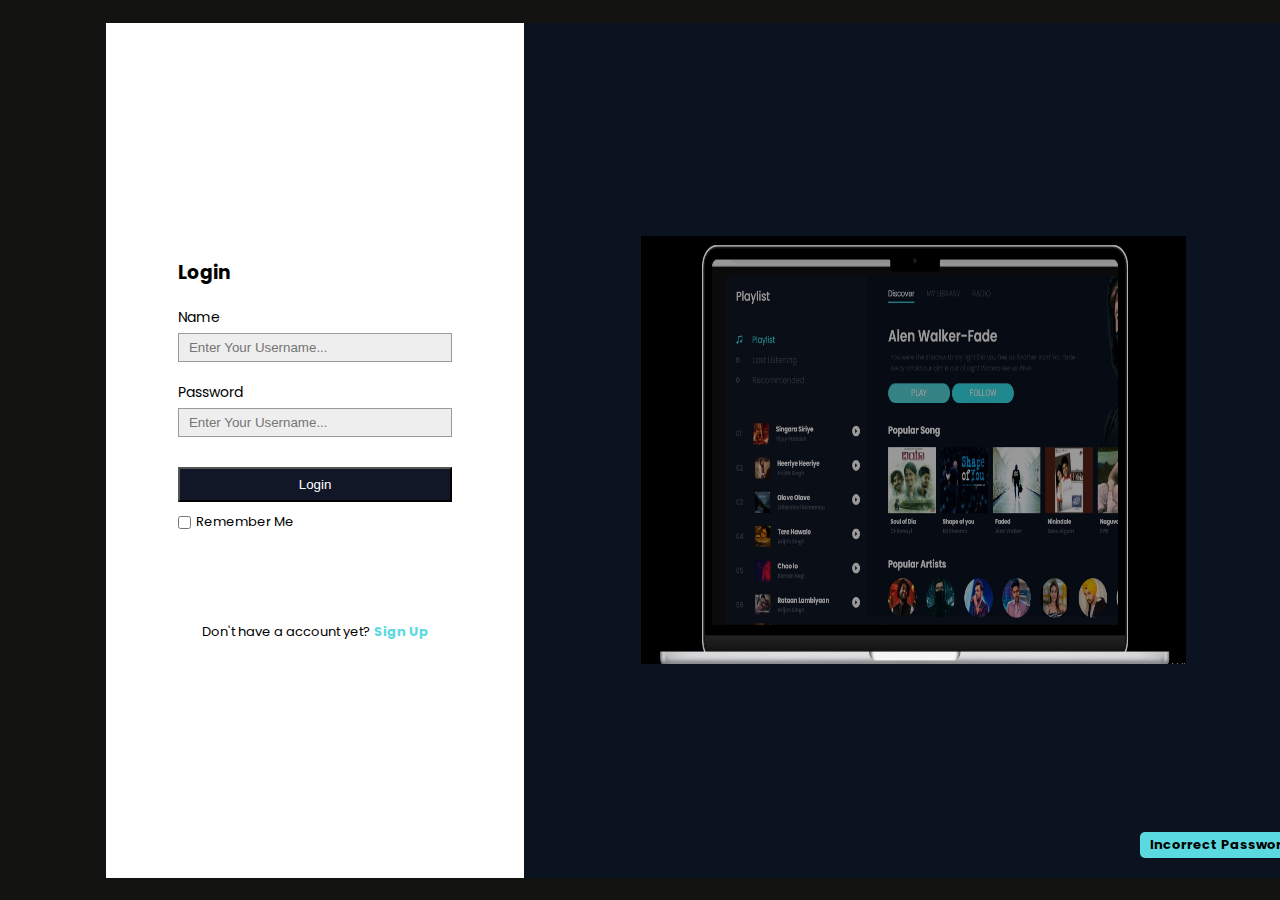
<file: login.html>
<!DOCTYPE html>
<html lang="en">

<head>
    <meta charset="UTF-8">
    <meta http-equiv="X-UA-Compatible" content="IE=edge">
    <meta name="viewport" content="width=device-width, initial-scale=1.0">
    <link rel="stylesheet" href="https://cdn.jsdelivr.net/npm/bootstrap-icons@1.8.3/font/bootstrap-icons.css">
    <link rel="stylesheet" href="style.css">
    <title>Music Website Login </title>
</head>

<body>
    <header>
       <div class="left_bx1">
        <div class="content">
            <form method="post">
                <h3>Login</h3>
                <div class="card">
                    <label for="name">Name</label>
                    <input type="text" name="user_name" placeholder="Enter Your Username..." required>
                </div>
                <div class="card">
                    <label for="password">Password</label>
                    <input type="password" name="user_password" placeholder="Enter Your Username..." required>
                </div>
                <input type="submit" value="Login" class="submit">
                <div class="check">
                    <input type="checkbox" name="" id=""><span>Remember Me</span>
                </div>
                <p>Don't have a account yet? <a href="signup.html">Sign Up</a></p>
            </form>
        </div>
       </div>
       <div class="right_bx1">
        <img src="homepage.jpg"  alt="">
        <h3>Incorrect Password</h3>
       </div>
    </header>
</body>

</html>
</file>
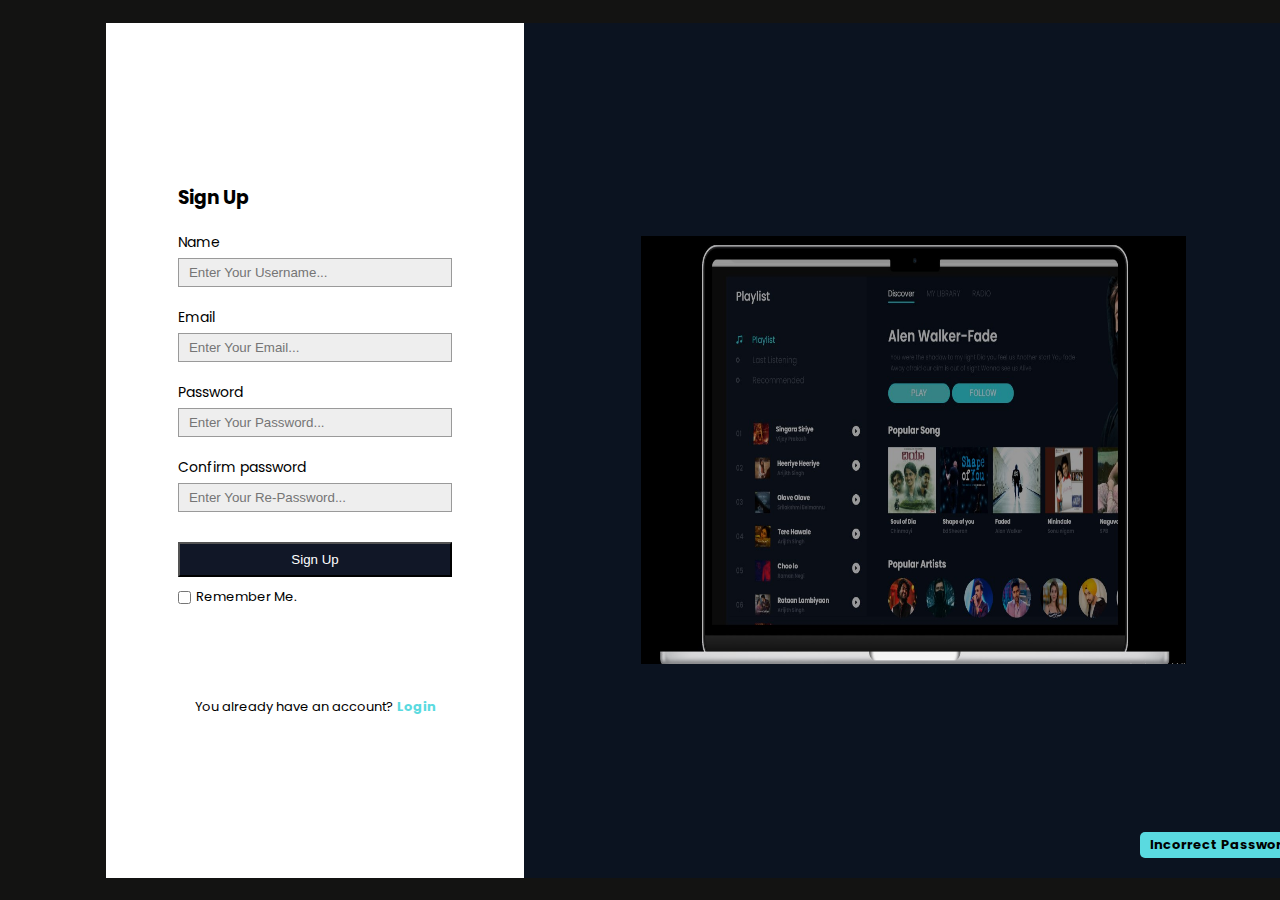
<file: signup.html>
<!DOCTYPE html>
<html lang="en">

<head>
    <meta charset="UTF-8">
    <meta http-equiv="X-UA-Compatible" content="IE=edge">
    <meta name="viewport" content="width=device-width, initial-scale=1.0">
    <link rel="stylesheet" href="https://cdn.jsdelivr.net/npm/bootstrap-icons@1.8.3/font/bootstrap-icons.css">
    <link rel="stylesheet" href="style.css">
    <title>Music Website Sign Up </title>
</head>

<body>
    <header>
       <div class="left_bx1">
        <div class="content">
            <form method="post">
                <h3>Sign Up</h3>
                <div class="card">
                    <label for="name">Name</label>
                    <input type="text" name="user_name" placeholder="Enter Your Username..." required>
                </div>
                <div class="card">
                    <label for="email">Email</label>
                    <input type="email" name="user_email" placeholder="Enter Your Email..." required>
                </div>
                <div class="card">
                    <label for="password">Password</label>
                    <input type="password" name="user_password" placeholder="Enter Your Password..." required>
                </div>
                <div class="card">
                    <label for="re-password">Confirm password</label>
                    <input type="password" name="user_re_password" placeholder="Enter Your Re-Password..." required>
                </div>
                <input type="submit" value="Sign Up" class="submit">
                <div class="check">
                    <input type="checkbox" name="" id=""><span>Remember Me.</span>
                </div>
                <p>You already have an account? <a href="login.html">Login</a></p>
            </form>
        </div>
       </div>
       <div class="right_bx1">
        <img src="homepage.jpg" alt="">
        <h3>Incorrect Password</h3>
       </div>
    </header>
</body>

</html>
</file>
<file: style.css>
/* Google Font 'Poppins'  */
@import url('https://fonts.googleapis.com/css2?family=Poppins:wght@100;200;300;400;500;600;700;800;900&display=swap');
* {
    padding: 0%;
    margin: 0%;
    box-sizing: border-box;
}

body {
    width: 110%;
    height: 100vh;
    background-color: #131312;
    font-family: 'Poppins' , sans-serif;
    display: flex;
    align-items: center;
    justify-content: center;
}

header {
    width: 85%;
    height: 95%;
    /* border: 1px solid #fff; */
    display: flex;
    flex-wrap: wrap;
    overflow: hidden;
}

header .menu_side, .song_side {
    position: relative;
    width: 25%;
    height: 90%;
    /* border: 1px solid #fff; */
    background-color: #111727;
    box-shadow: 5px 0px 2px #090f1f;
    color: #fff;
}

header .song_side {
    width: 75%;
    background: #0b1320;
}

header .master_play {
    width: 100%;
    height: 10%;
    background: #111727;
    box-shadow: 0px 3px 8px #090f1f;
}

header .menu_side h1 {
    font-size: 20px;
    margin: 15px 0px 0px 20px;
    font-weight: 500;
}

header .menu_side .playlist {
    margin:  40px 0px 0px 20px;
}

header .menu_side .playlist h4 {
    font-size: 14px;
    font-weight: 400;
    padding-bottom: 10px;
    color: #4c5262;
    cursor: pointer;
    display: flex;
    align-items: center;
    transition: .3s linear;
}
header .menu_side .playlist h4:hover {
    color: #fff;
}
header .menu_side .playlist h4 span{
    position: relative;
    margin-right: 35px;
}
header .menu_side .playlist h4 span::before{
    content: '';
    position: absolute;
    width: 4px;
    height: 4px;
    border: 2px solid #4c5262;
    border-radius: 50%;
    top: -4px;
    transition: .3s linear;
}
header .menu_side .playlist h4:hover span::before{
    border: 2px solid #fff;
}
header .menu_side .playlist h4 .bi{
    display: none;
}
header .menu_side .playlist .active{
    color: #36e2ec;
}
header .menu_side .playlist .active span{
    display: none;
}
header .menu_side .playlist .active .bi{
    display: flex;
    margin-right: 20px;
}
header .menu_side .menu_song {
    width: 100%;
    height: 300px;
    /* border: 1px solid #fff; */
    margin-top: 40px;
}
header .menu_side .menu_song li{
    position: relative;
    list-style-type: none;
    padding: 5px 0px 5px 20px;
    display: flex;
    align-items: center;
    margin-bottom: 10px;
    cursor: pointer;
    transition: .3s linear;
}
header .menu_side .menu_song li:hover{
    background: rgb(105, 105, 170,.1);
}
header .menu_side .menu_song li span{
    font-size: 12px;
    font-weight: 600;
    color: #4c5262;
}
header .menu_side .menu_song li img{
    width: 32px;
    height: 32px;
    margin-left: 25px;
}
header .menu_side .menu_song li h5{
    font-size: 11px;
    margin-left: 15px;
}
header .menu_side .menu_song li h5 .subtitle{
    font-size: 9px;
    color: #4c5262;
}
header .menu_side .menu_song li .bi{
    position: absolute;
    right: 15px;
    top: 6px;
    font-size: 16px;
}

header .master_play {
    display: flex;
    align-items: center;
    padding: 0px 20px;
}
header .master_play .wave{
    width: 30px;
    height: 30px;
    /* border: 1px solid #fff; */
    padding-bottom: 5px;
    display: flex;
    align-items: flex-end;
    margin-right: 10px;
}
header .master_play .wave .wave1{
    width: 3px;
    height: 10px;
    margin-right: 3px ;
    border-radius: 10px 10px 0px 0px ;
    background: #36e2ec;
    animation: unset;
}
header .master_play .wave .wave1:nth-child(2){
    height: 13px;
    /* animation-delay: .4s; */
}
header .master_play .wave .wave1:nth-child(3){
    height: 8px;
    /* animation-delay: .8s; */
}
/* javascript class wave  */
header .master_play .active2 .wave1{
    animation: wave .5s linear infinite;
}
header .master_play .active2 .wave1:nth-child(2){
    animation-delay: .4s;
}
header .master_play .active2 .wave1:nth-child(3){
    animation-delay: .8s;
}

@keyframes wave {
    0%{
        height: 10px;
    }
    50%{
        height: 15px;
    }
    100%{
        height: 10px;
    }
}


header .master_play img {
    width: 35px;
    height: 35px;
}
header .master_play h5 {
    width: 130px;
    font-size: 13px;
    margin-left: 15px;
    color: #fff;
    line-height: 17px;
}
header .master_play h5 .subtitle{
   font-size: 11px;
   color: #4c5262;
}
header .master_play .icon{
   font-size: 20px;
   color: #fff;
   margin: 0px 20px 0px 40px;
   outline: none;
}
header .master_play .icon .bi{
 cursor: pointer;
 outline: none;
}
header .master_play .icon .bi:nth-child(2){
border: 1px solid rgb(105, 105, 170,.1);
border-radius: 50%;
padding: 1px 4px 0px 6px;
margin: 0px 5px;
transition: .3s linear;
}

header .master_play span {
    color: #fff;
    width: 32px;
    font-size: 11px;
    font-weight: 400;
}
header .master_play #currentStart{
    margin: 0px 0px 0px 20px;
}

header .master_play .bar {
    position: relative;
    width: 43%;
    height: 2px;
    background: rgb(105, 105, 170,.1);
    margin: 0px 15px 0px 10px;
}
header .master_play .bar .bar2{
   position: absolute;
   background: #36e2ec;
   width: 0%;
   height: 100%;
   top: 0;
   transition: 1s linear;
}
header .master_play .bar .dot{
   position: absolute;
   width: 5px;
   height: 5px;
   background: #36e2ec;
   border-radius: 50%;
   left: 0%;
   top: -1px;
   transition: 1s linear;
}
header .master_play .bar .dot::before{
    content: '';
   position: absolute;
   width: 15px;
   height: 15px;
   border:1px solid #36e2ec;
   border-radius: 50%;
   left: -6px;
   top: -6px;
  box-shadow: inset 0px 0px 3px #36e2ec;
}
header .master_play .bar input{
   position: absolute;
   width: 100%;
   top: -6px;
   left: 0;
   cursor: pointer;
   z-index: 99999999;
   transition: 3s linear;
   opacity: 0;
}
header .master_play .vol{
  position: relative;
  width: 100px;
  height: 2px;
  margin-left: 50px;
 background: rgb(105, 105, 170,.1); 
}
header .master_play .vol .bi{
position: absolute;
color: #fff;
font-size: 25px;
top: -17px;
left: -30px;
}
header .master_play .vol input{
    position: absolute;
    width: 100%;
    top: -10px;
    left: 0;
    cursor: pointer;
    z-index: 99999999;
    transition: 3s linear;
    opacity: 0;
 }

 header .master_play .vol .vol_bar{
    position: absolute;
    background: #36e2ec;
    width: 0%;
    height: 100%;
    top: 0;
    transition: 1s linear;
 }
 header .master_play .vol .dot{
    position: absolute;
    width: 5px;
    height: 5px;
    background: #36e2ec;
    border-radius: 50%;
    left: 0%;
    top: -1px;
    transition: 1s linear;
 }
 header .master_play .vol .dot::before{
     content: '';
    position: absolute;
    width: 15px;
    height: 15px;
    border:1px solid #36e2ec;
    border-radius: 50%;
    left: -6px;
    top: -6px;
   box-shadow: inset 0px 0px 3px #36e2ec;
 }

 header .song_side {
     z-index: 2;
 }
 header .song_side::before{
     content: '';
     position: absolute;
     width: 100%;
     height: 300px;
     background: url('bg.png');
     z-index: -1;
 }
 header .song_side nav{
    width: 90%;
    height: 10%;
    margin: auto;
    /* border: 1px solid #fff; */
    display: flex;
    align-items: center;
    justify-content: space-between;
 }
 header .song_side nav ul{
    display: flex;
 }
 header .song_side nav ul li{
    position: relative;
    list-style-type: none;
    font-size: 13px;
    color: #4c5262;
    margin-right: 25px;
    cursor: pointer;
    transition: .3s linear;
 }
 header .song_side nav ul li:hover{
   color: #fff;
 }
 header .song_side nav ul li:nth-child(1){
   color: #fff;
 }
 header .song_side nav ul li span{
   position: absolute;
   width: 100%;
   height: 2.5px;
   background: #36e2ec;
   bottom: -5px;
   left: 0;
   border-radius: 20px;
 }
 header .song_side nav .search{
   position: relative;
   width: 40%;
   padding: 1px 10px;
   border-radius: 20px;
   color: gray;
 }
 header .song_side nav .search::before{
     content: '';
   position: absolute;
   width: 100%;
   height: 100%;
   border-radius: 20px;
   background: rgb(184, 184, 184,.1);
   backdrop-filter: blur(5px);
   z-index: -1;
 }
 header .song_side nav .search .search_results{
  position: absolute;
  width: 100%;
  height: 200px;
  /*border: 1px solid #fff;*/
  margin-top: 10px;
  border-radius: 10px;
    overflow: auto;
  
}
header .song_side nav .search .search_results::-webkit-scrollbar{
    display: none;
  }
header .song_side nav .search .search_results .card{
    width: 100%;
    min-height: 45px;
    /*border: 1px solid #fff;*/
    display: flex;
    align-items: center;
    background: rgb(184, 184, 184,.1); 
    margin-bottom: 5px;
    text-decoration: none;
    display: none;
    
  }

  header .song_side nav .search .search_results .card img{
    width: 15%;
    height: 35px;
    border-radius: 10px;
    overflow: hidden;
  }
  header .song_side nav .search .search_results .card .content{
    width: 80%;
    height: 100%;
   /* border: 1px solid #fff;*/
    padding: 0;
    font-size: 13px;
    font-weight: 600;
    color: #fff;
  }
  header .song_side nav .search .search_results .card .content .subtitle{
    font-size: 11px;
    color: #a4a8b4;
    font-weight: 500;
  }
 header .song_side nav .search .bi{
    font-size: 13px;
    padding: 3px 0px 0px 10px;
 }
 header .song_side nav .search input{
    background: none;
    outline: none;
    border: none;
    padding: 0px 10px;
    color: #fff;
    font-size: 12px;
 }
 header .song_side nav .user{
    position: relative;
    width: 30px;
    height: 30px;
    border-radius: 50%;
    cursor: pointer;
 }
 header .song_side nav .user img{
    position: absolute;
    width: 30px;
    height: 30px;
    border-radius: 50%;
    box-shadow: 2px 2px 8px #131312;
 }

 header .song_side .content {
     width:90%;
     height: 30%;
     margin: auto;
     /* border: 1px solid #fff; */
     padding-top: 20px;
 }
 
 header .song_side .content h1{
    font-size: 25px;
    font-weight: 600;
 }
 header .song_side .content p{
    font-size: 11px;
    font-weight: 400;
    color: #4c5262;
    margin: 5px;
 }
 header .song_side .content .buttons{
    margin-top: 15px;
 }
 header .song_side .content .buttons button{
    width: 130px;
    height: 30px;
    border: 2px solid #36e2ec;
    outline: none;
    border-radius: 20px;
    background: #5adae0;
    color: #fff;
    cursor: pointer;
    transition: .3s linear;
 }
 header .song_side .content .buttons button:hover{
    border: 2px solid #36e2ec;
    background: none;
    color: #36e2ec;
 }
 header .song_side .content .buttons button:nth-child(2){
    border: 2px solid #36e2ec;
    background: none;
    color: #36e2ec;
 }
 header .song_side .content .buttons button:nth-child(2):hover{
    border: 2px solid #36e2ec;
    background: #36e2ec;
    color: #fff;
 }

 header .song_side .popular_song {
     width: 90%;
     height: auto;
     /* border: 1px solid #fff; */
     margin: auto;
     margin-top: 15px;
 }
 header .song_side .popular_song .h4{
    display: flex;
    align-items: center;
    justify-content: space-between;
 }
 header .song_side .popular_song .h4 .bi{
    color: #a4a8b4;
    cursor: pointer;
    transition: .3s linear;
 }
 header .song_side .popular_song .h4 .bi:hover{
    color: #fff;
 }

 header .song_side .popular_song .pop_song {
     width: 100%;
     height: 150px;
     margin-top: 15px;
     display: flex;
     overflow-x: auto;
     scroll-behavior: smooth;
 }
 header .song_side .popular_song .pop_song::-webkit-scrollbar{
     display: none;
 }
 header .song_side .popular_song .pop_song li{
     min-width: 100px;
     height: 140px;
     list-style-type: none;
     margin-right: 10px;
     transition: .3s linear;
 }
 header .song_side .popular_song .pop_song li:hover{
     background: rgb(105, 105, 170,.1);
 }
 header .song_side .popular_song .pop_song li .img_play{
    position: relative;
    width: 100px;
    height: 100px;
    display: flex;
    align-items: center;
    justify-content: center;
 }
 header .song_side .popular_song .pop_song li .img_play img{
   width: 100%;
   height: 100%;
 }
 header .song_side .popular_song .pop_song li .img_play .bi{
   position: absolute;
   font-size: 20px;
   cursor: pointer;
   transition: .3s linear;
   opacity: 0;
 }
 header .song_side .popular_song .pop_song li .img_play:hover .bi{
   opacity: 1;
 }
 header .song_side .popular_song .pop_song li h5{
   padding: 5px 0px 0px 5px;
   line-height: 15px;
   font-size: 10px;
 }
 header .song_side .popular_song .pop_song li h5 .subtitle{
   font-size: 9px;
   color: #4c5262;
 }

 header .song_side .popular_artists {
    width: 90%;
    height: auto;
    /* border: 1px solid #fff; */
    margin: auto;
    margin-top: 15px;
}
header .song_side .popular_artists .h4{
   display: flex;
   align-items: center;
   justify-content: space-between;
}
header .song_side .popular_artists .h4 .bi{
   color: #a4a8b4;
   cursor: pointer;
   transition: .3s linear;
}
header .song_side .popular_artists .h4 .bi:hover{
   color: #fff;
}
header .song_side .popular_artists .item{
  width: 100%;
  height: auto;
  margin-top: 10px;
  display: flex;
  overflow-x: auto;
  scroll-behavior: smooth;
}
header .song_side .popular_artists .item::-webkit-scrollbar{
  display: none;
}
header .song_side .popular_artists .item li{
 list-style-type: none;
 position: relative;
 min-width: 60px;
 height: 60px;
 /* background-color: #fff; */
 border-radius: 50%;
 margin-right: 20px;
 cursor: pointer;
}
header .song_side .popular_artists .item li img{
 width: 100%;
 height: 100%;
 border-radius: 50%;
 position: absolute;
}

/* login style  */

header .left_bx1,
.right_bx1 {
    position: relative;
    width: 65%;
    height: 100%;
    /* border: 1px solid #fff; */
    background: #0b1320;
    display: flex;
    align-items: center;
    justify-content: center;
}
header .right_bx1 img{
    width: 70%;
    height: 50%;
    align-items: end;
}

header .left_bx1 {
    width: 35%;
    background: #fff;
    /* box-shadow: 5px 0px 2px #090f1f; */
}

header .left_bx1 .content {
    width: 75%;
    height: auto;
    border: none;
    padding: 25px 20px;
    background: #fff;
}
header .left_bx1 .content .card{
    width: 100%;
    display: flex;
    align-items: flex-start;
    flex-direction: column;
    justify-content: center;
    margin-top: 20px;
}
header .left_bx1 .content .card label{
    font-size: 14px;
}
header .left_bx1 .content .card input{
    width: 100%;
    padding: 6px 10px;
    border: 1px solid rgb(154, 154, 154);
    background: rgb(238, 238, 238);
    margin-top: 5px;
}
header .left_bx1 .content .submit{
    padding: 8px 20px;
    color: #fff;
    margin-top: 30px;
    background: #111727;
    width: 100%;
    cursor: pointer;
}
header .left_bx1 .content .check{
    display: flex;
    align-items: center;
    margin-top: 10px;
}
header .left_bx1 .content .check span{
    margin-left: 5px;
    font-size: 13px;
}
header .left_bx1 .content p{
    margin-top: 90px;
    font-size: 13px;
    text-align: center;
}
header .left_bx1 .content p a{
    text-decoration: none;
    color: #5adae0;
    font-weight: bold;
}
header .right_bx1 h3{
    position: absolute;
    background: #5adae0;
    color: #000;
    right: 0;
    bottom: 20px;
    padding: 3px 10px;
    border-radius: 5px 0px 0px 5px;
    font-size: 13px;
}
</file>
